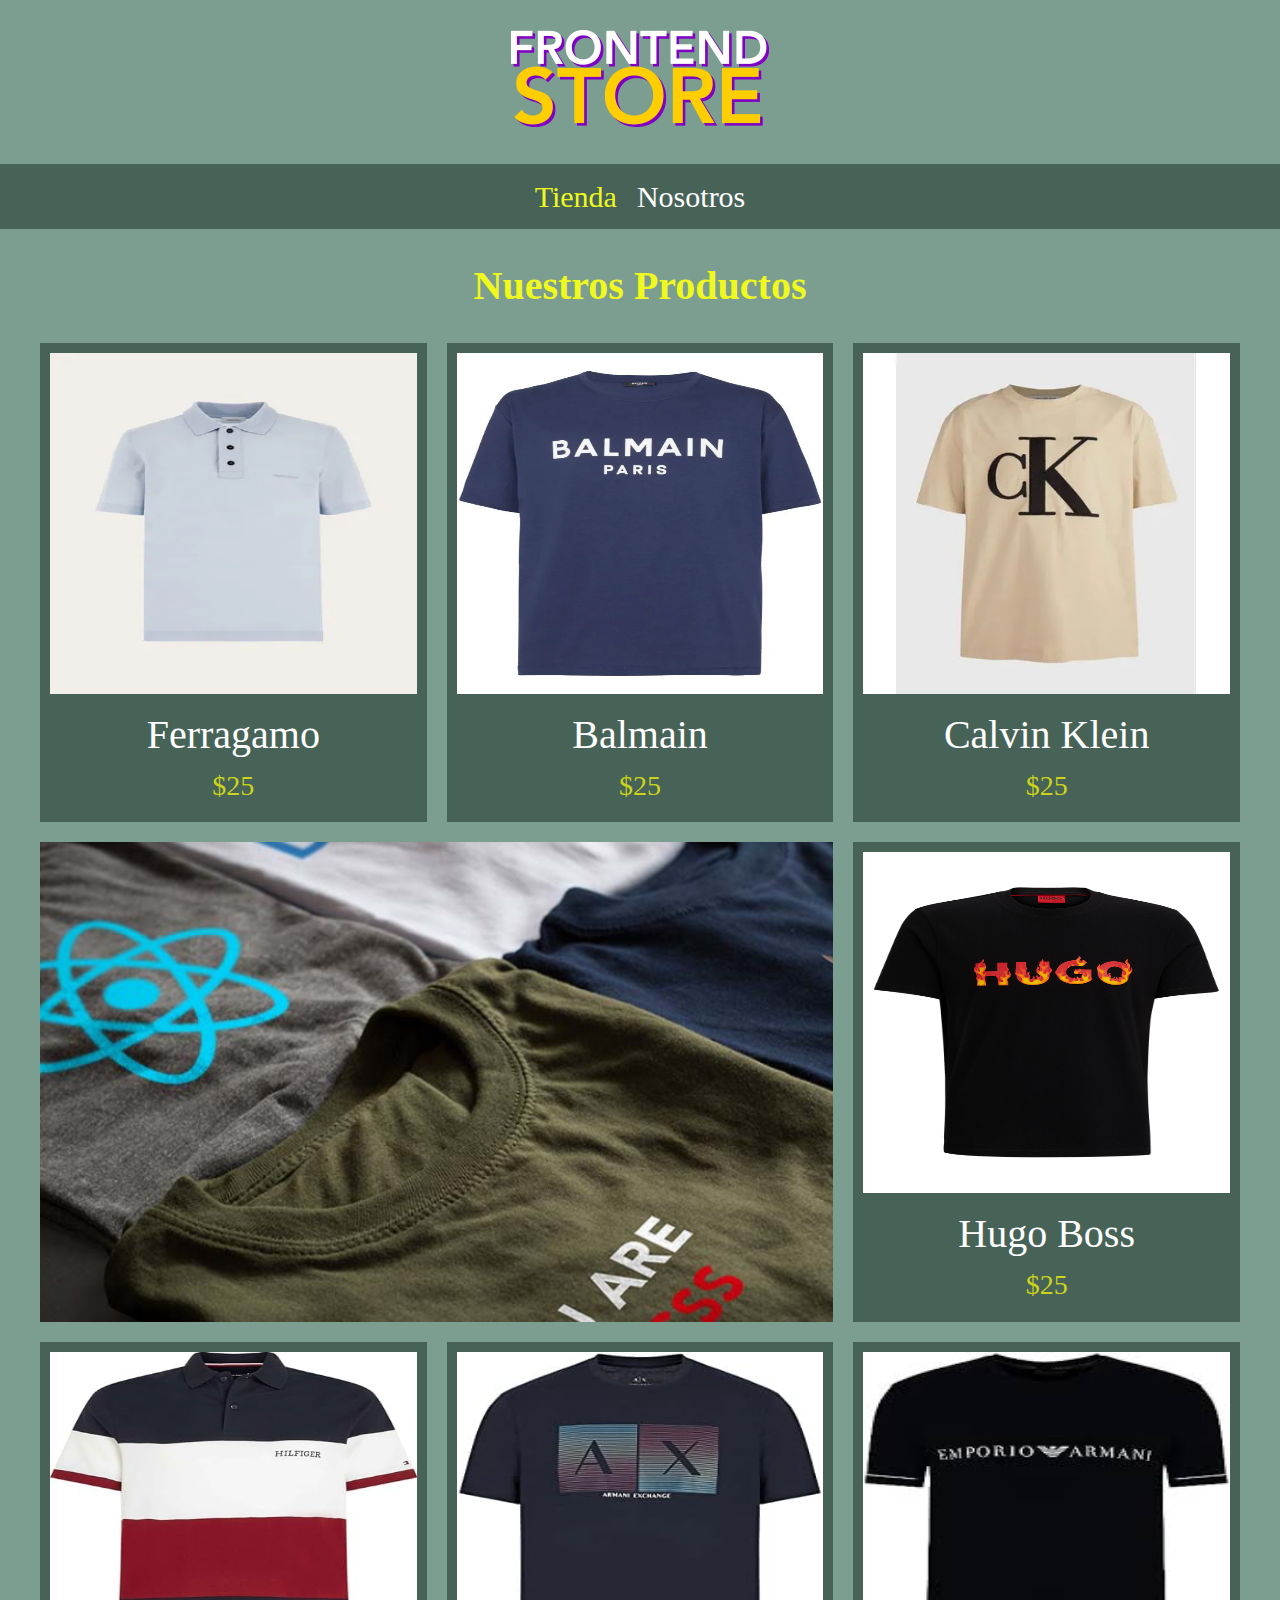
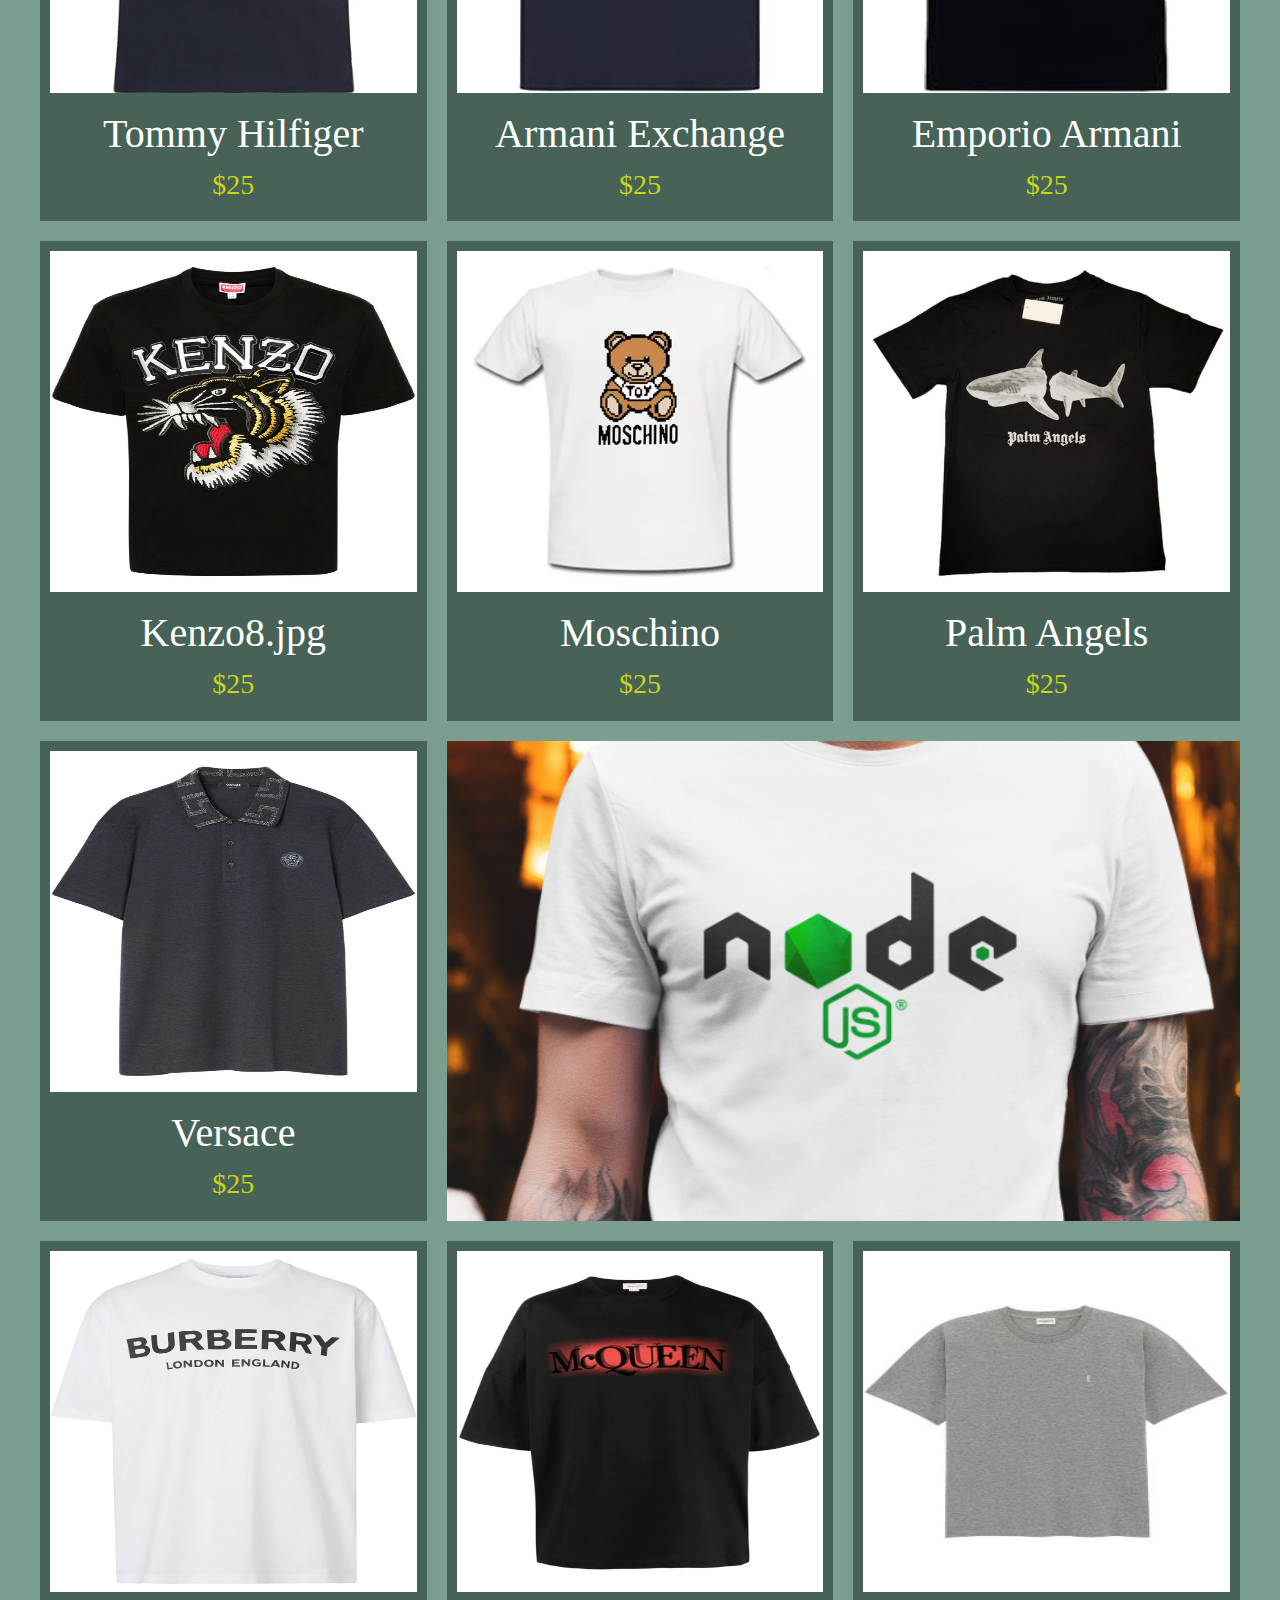
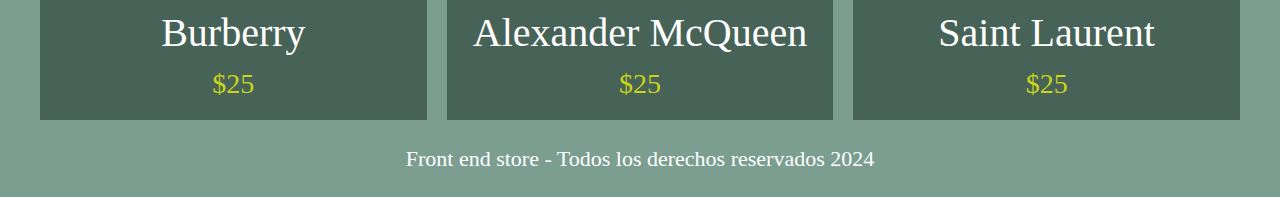
<file: index.html>
<!DOCTYPE html>
<html lang="en">
<head>
    <meta charset="UTF-8">
    <meta name="viewport" content="width=device-width, initial-scale=1.0">
    <title>Store</title>
    <link rel="stylesheet" href="./css/normalize.css">
    <link rel="preconnect" href="https://fonts.googleapis.com">
    <link rel="preconnect" href="https://fonts.gstatic.com" crossorigin>
    <link href="https://fonts.googleapis.com/css2?family=Staatliches&display=swap" rel="stylesheet">
    <link rel="stylesheet" href="./css/style.css">
</head>
<body>
    
    <header class="header">
        <a href="index.html">
            <img class="header__logo" src="./img/logo.png" alt="Logotipo">
        </a>
    </header>

    <nav class="navegacion">
        <a class="navegacion__enlace navegaccion__enlace--activo" href="index.html">Tienda</a>
        <a class="navegacion__enlace" href="nosotros.html">Nosotros</a>
    </nav>

    <main class="contenedor">
        <h1>Nuestros Productos</h1>
    
        <div class="grid">
            <div class="producto">
                <a href="producto.html">
                    <img class="producto__imagen" src="./img/1.jpg"
                    width="354" height="341"
                    alt="imagen camisa">
                    <div class="producto__informacion">
                        <p class="producto__nombre">Ferragamo</p>
                        <p class="producto__precio">$25</p>
                    </div>
                </a>
            </div> <!--.producto-->

            <div class="producto">
                <a href="producto.html">
                    <img class="producto__imagen" src="./img/2.jpg"
                    width="354" height="341"
                    alt="imagen camisa">
                    <div class="producto__informacion">
                        <p class="producto__nombre">Balmain</p>
                        <p class="producto__precio">$25</p>
                    </div>
                </a>
            </div> <!--.producto-->

            <div class="producto">
                <a href="producto.html">
                    <img class="producto__imagen" src="./img/3.jpg" 
                    width="354" height="341"3.jpg
                    alt="imagen camisa">
                    <div class="producto__informacion">
                        <p class="producto__nombre">Calvin Klein</p>
                        <p class="producto__precio">$25</p>
                    </div>
                </a>
            </div> <!--.producto-->

            <div class="producto">
                <a href="producto.html">
                    <img class="producto__imagen" src="./img/4.jpg" 
                    width="354" height="341"
                    alt="imagen camisa">
                    <div class="producto__informacion">
                        <p class="producto__nombre">Hugo Boss</p>
                        <p class="producto__precio">$25</p>
                    </div>
                </a>
            </div> <!--.producto-->

            <div class="producto">
                <a href="producto.html">
                    <img class="producto__imagen" src="./img/5.jpg" 
                    width="354" height="341"
                    alt="imagen camisa">
                    <div class="producto__informacion">
                        <p class="producto__nombre">Tommy Hilfiger</p>
                        <p class="producto__precio">$25</p>
                    </div>
                </a>
            </div> <!--.producto--> 

            <div class="producto">
                <a href="producto.html">
                    <img class="producto__imagen" src="./img/6.jpg" 
                    width="354" height="341"
                    alt="imagen camisa">
                    <div class="producto__informacion">
                        <p class="producto__nombre">Armani Exchange</p>
                        <p class="producto__precio">$25</p>
                    </div>
                </a>
            </div> <!--.producto-->

            <div class="producto">
                <a href="producto.html">
                    <img class="producto__imagen" src="./img/7.jpg" 
                    width="354" height="341"
                    alt="imagen camisa">
                    <div class="producto__informacion">
                        <p class="producto__nombre">Emporio Armani</p>
                        <p class="producto__precio">$25</p>
                    </div>
                </a>
            </div> <!--.producto-->

            <div class="producto">
                <a href="producto.html">
                    <img class="producto__imagen" src="./img/8.jpg" 
                    width="354" height="341"
                    alt="imagen camisa">
                    <div class="producto__informacion">
                        <p class="producto__nombre">Kenzo8.jpg</p>
                        <p class="producto__precio">$25</p>
                    </div>
                </a>
            </div> <!--.producto-->

            <div class="producto">
                <a href="producto.html">
                    <img class="producto__imagen" src="./img/9.jpg" 
                    width="354" height="341"
                    alt="imagen camisa">
                    <div class="producto__informacion">
                        <p class="producto__nombre">Moschino</p>
                        <p class="producto__precio">$25</p>
                    </div>
                </a>
            </div> <!--.producto-->

            <div class="producto">
                <a href="producto.html">
                    <img class="producto__imagen" src="./img/10.jpg" 
                    width="354" height="341"
                    alt="imagen camisa">
                    <div class="producto__informacion">
                        <p class="producto__nombre">Palm Angels</p>
                        <p class="producto__precio">$25</p>
                    </div>
                </a>
            </div> <!--.producto-->

            <div class="producto">
                <a href="producto.html">
                    <img class="producto__imagen" src="./img/11.jpg" 
                    width="354" height="341"
                    alt="imagen camisa">
                    <div class="producto__informacion">
                        <p class="producto__nombre">Versace</p>
                        <p class="producto__precio">$25</p>
                    </div>
                </a>
            </div> <!--.producto-->

            <div class="producto">
                <a href="producto.html">
                    <img class="producto__imagen" src="./img/12.jpg" 
                    width="354" height="341"
                    alt="imagen camisa">
                    <div class="producto__informacion">
                        <p class="producto__nombre">Burberry</p>
                        <p class="producto__precio">$25</p>
                    </div>
                </a>
            </div> <!--.producto--> 

            <div class="producto">
                <a href="producto.html">
                    <img class="producto__imagen" src="./img/13.jpg" 
                    width="354" height="341"
                    alt="imagen camisa">
                    <div class="producto__informacion">
                        <p class="producto__nombre">Alexander McQueen</p>
                        <p class="producto__precio">$25</p>
                    </div>
                </a>
            </div> <!--.producto-->

            <div class="producto">
                <a href="producto.html">
                    <img class="producto__imagen" src="./img/14.jpg" 
                    width="354" height="341"
                    alt="imagen camisa">
                    <div class="producto__informacion">
                        <p class="producto__nombre">Saint Laurent</p>
                        <p class="producto__precio">$25</p>
                    </div>
                </a>
            </div> <!--.producto-->

            <div class="grafico grafico--camisas"></div> <!--Estos graficos es para usarse en el grid -->
            <div class="grafico grafico--node"></div>

        </div>

        <p class="footer__texto">Front end store - Todos los derechos reservados 2024</p>
    </footer>

</body>
</html>
</file>
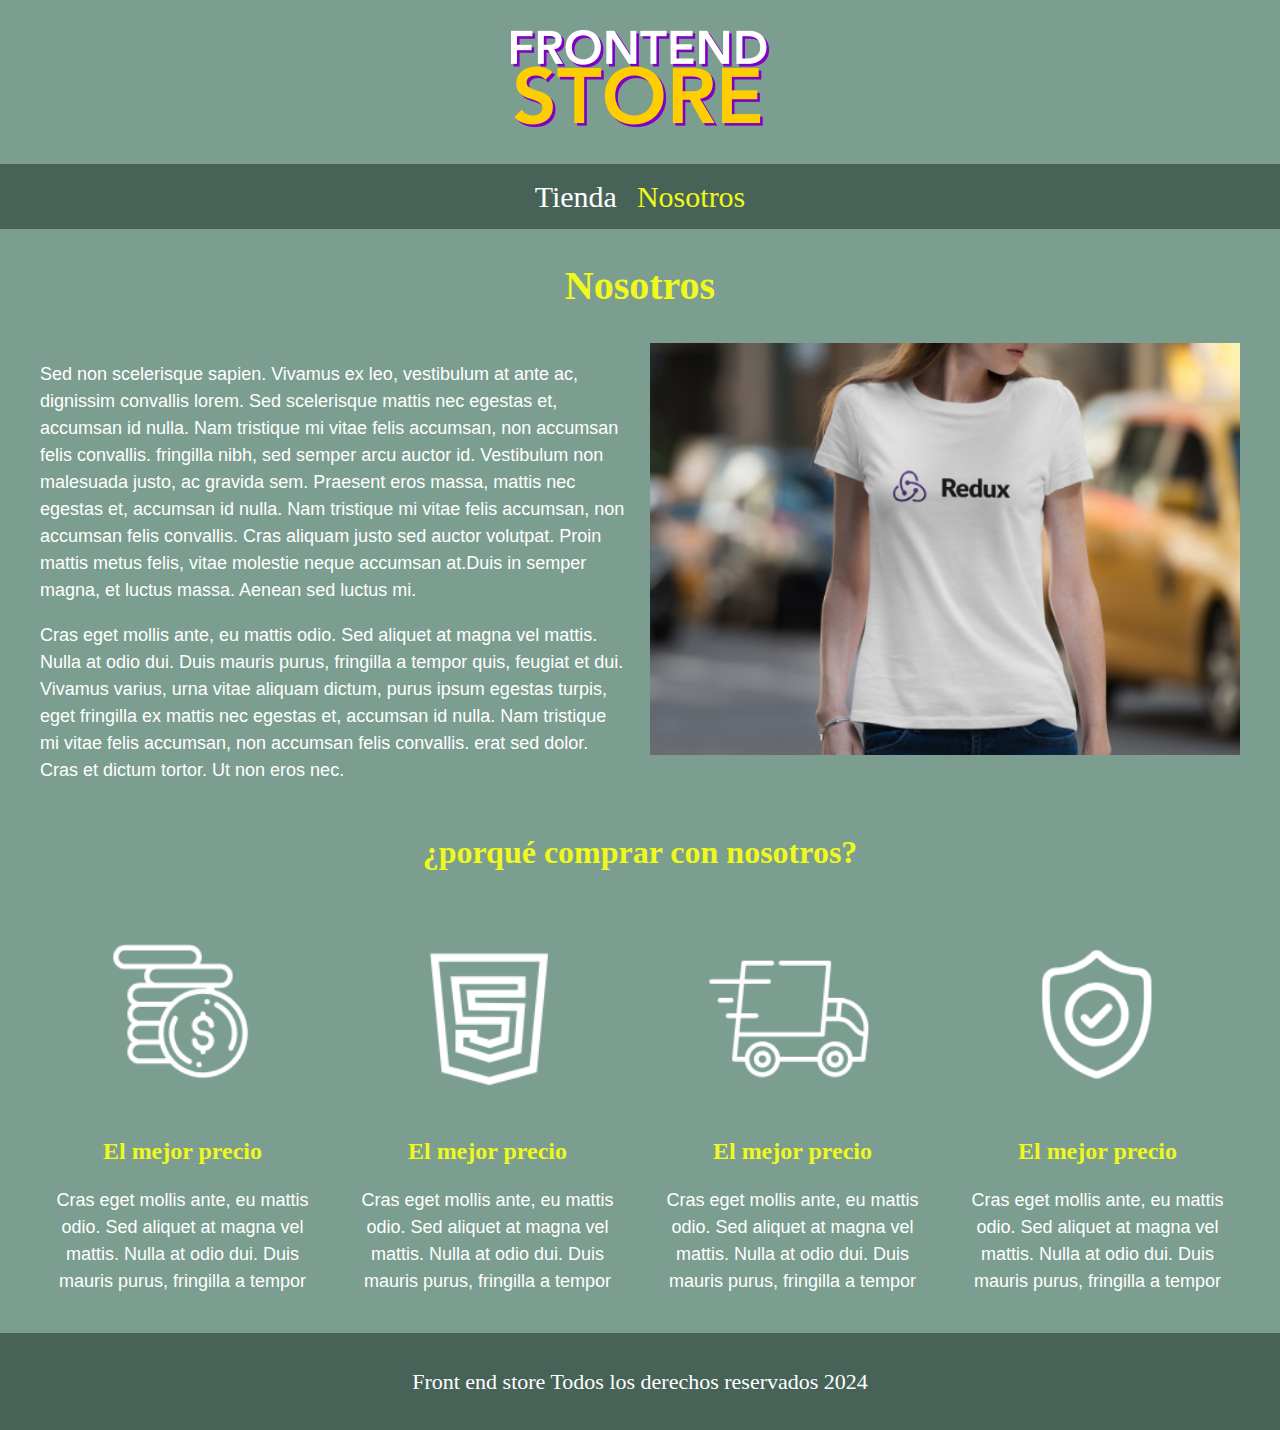
<file: nosotros.html>
<!DOCTYPE html>
<html lang="en">
<head>
    <meta charset="UTF-8">
    <meta name="viewport" content="width=device-width, initial-scale=1.0">
    <title>Store</title>
    <link rel="stylesheet" href="./css/normalize.css">
    <link rel="preconnect" href="https://fonts.googleapis.com">
    <link rel="preconnect" href="https://fonts.gstatic.com" crossorigin>
    <link href="https://fonts.googleapis.com/css2?family=Staatliches&display=swap" rel="stylesheet">
    <link rel="stylesheet" href="./css/style.css">
</head>
<body>
    
    <header class="header">
        <a href="index.html">
            <img class="header__logo" src="./img/logo.png" alt="Logotipo">
        </a>
    </header>

    <nav class="navegacion">
        <a class="navegacion__enlace" href="index.html">Tienda</a>
        <a class="navegacion__enlace navegaccion__enlace--activo" href="nosotros.html">Nosotros</a>
    </nav>

    <main class="contenedor">
        <h1>Nosotros</h1>

        <div class="nosotros">
            <div class="nosotros__contenido">
                <P>
                    Sed non scelerisque sapien. Vivamus ex leo, vestibulum at ante ac, dignissim convallis lorem. Sed scelerisque
                    mattis nec egestas et, accumsan id nulla. Nam tristique mi vitae felis accumsan, non accumsan felis convallis.  
                    fringilla nibh, sed semper arcu auctor id. Vestibulum non malesuada justo, ac gravida sem. Praesent eros massa, 
                    mattis nec egestas et, accumsan id nulla. Nam tristique mi vitae felis accumsan, non accumsan felis convallis. 
                    Cras aliquam justo sed auctor volutpat. Proin mattis metus felis, vitae molestie neque accumsan at.Duis in semper 
                    magna, et luctus massa. Aenean sed luctus mi.</P>

                <p>
                    Cras eget mollis ante, eu mattis odio. Sed aliquet at magna vel mattis. Nulla at odio dui. Duis mauris purus, fringilla
                    a tempor quis, feugiat et dui. Vivamus varius, urna vitae aliquam dictum, purus ipsum egestas turpis, eget fringilla ex
                    mattis nec egestas et, accumsan id nulla. Nam tristique mi vitae felis accumsan, non accumsan felis convallis. 
                    erat sed dolor. Cras et dictum tortor. Ut non eros nec.</p>

            </div>
            <img class="nosotros__imagen" src="img/nosotros.jpg" alt="imagen nosotros">
        </div>
    </main>

    <section class="contenedor comprar">
        <h2 class="comprar__titulo">¿porqué comprar con nosotros?</h2>

        <div class="bloques">
            <div class="bloque">
                <img class="bloque__imagen" src="img/icono_1.png" alt="porque comprar">
                <h3 class="bloque__titulo">El mejor precio</h3>
                <p>Cras eget mollis ante, eu mattis odio. Sed aliquet at magna vel mattis. Nulla at odio dui. Duis mauris purus, fringilla
                    a tempor</p>
            </div>  <!--.Bloque-->

            <div class="bloque">
                <img class="bloque__imagen" src="img/icono_2.png" alt="para desarrolladores">
                <h3 class="bloque__titulo">El mejor precio</h3>
                <p>Cras eget mollis ante, eu mattis odio. Sed aliquet at magna vel mattis. Nulla at odio dui. Duis mauris purus, fringilla
                    a tempor</p>
            </div>  <!--.Bloque-->

            <div class="bloque">
                <img class="bloque__imagen" src="img/icono_3.png" alt="Envio">
                <h3 class="bloque__titulo">El mejor precio</h3>
                <p>Cras eget mollis ante, eu mattis odio. Sed aliquet at magna vel mattis. Nulla at odio dui. Duis mauris purus, fringilla
                    a tempor</p>
            </div>  <!--.Bloque-->

            <div class="bloque">
                <img class="bloque__imagen" src="img/icono_4.png" alt="porque comprar">
                <h3 class="bloque__titulo">El mejor precio</h3>
                <p>Cras eget mollis ante, eu mattis odio. Sed aliquet at magna vel mattis. Nulla at odio dui. Duis mauris purus, fringilla
                    a tempor</p>
            </div>  <!--.Bloque-->

        </div> <!--Bloques-->

    </section>
        
    <footer class="footer">
        <p class="footer__texto">Front end store Todos los derechos reservados 2024</p>
    </footer>

</body>
</html>
</file>
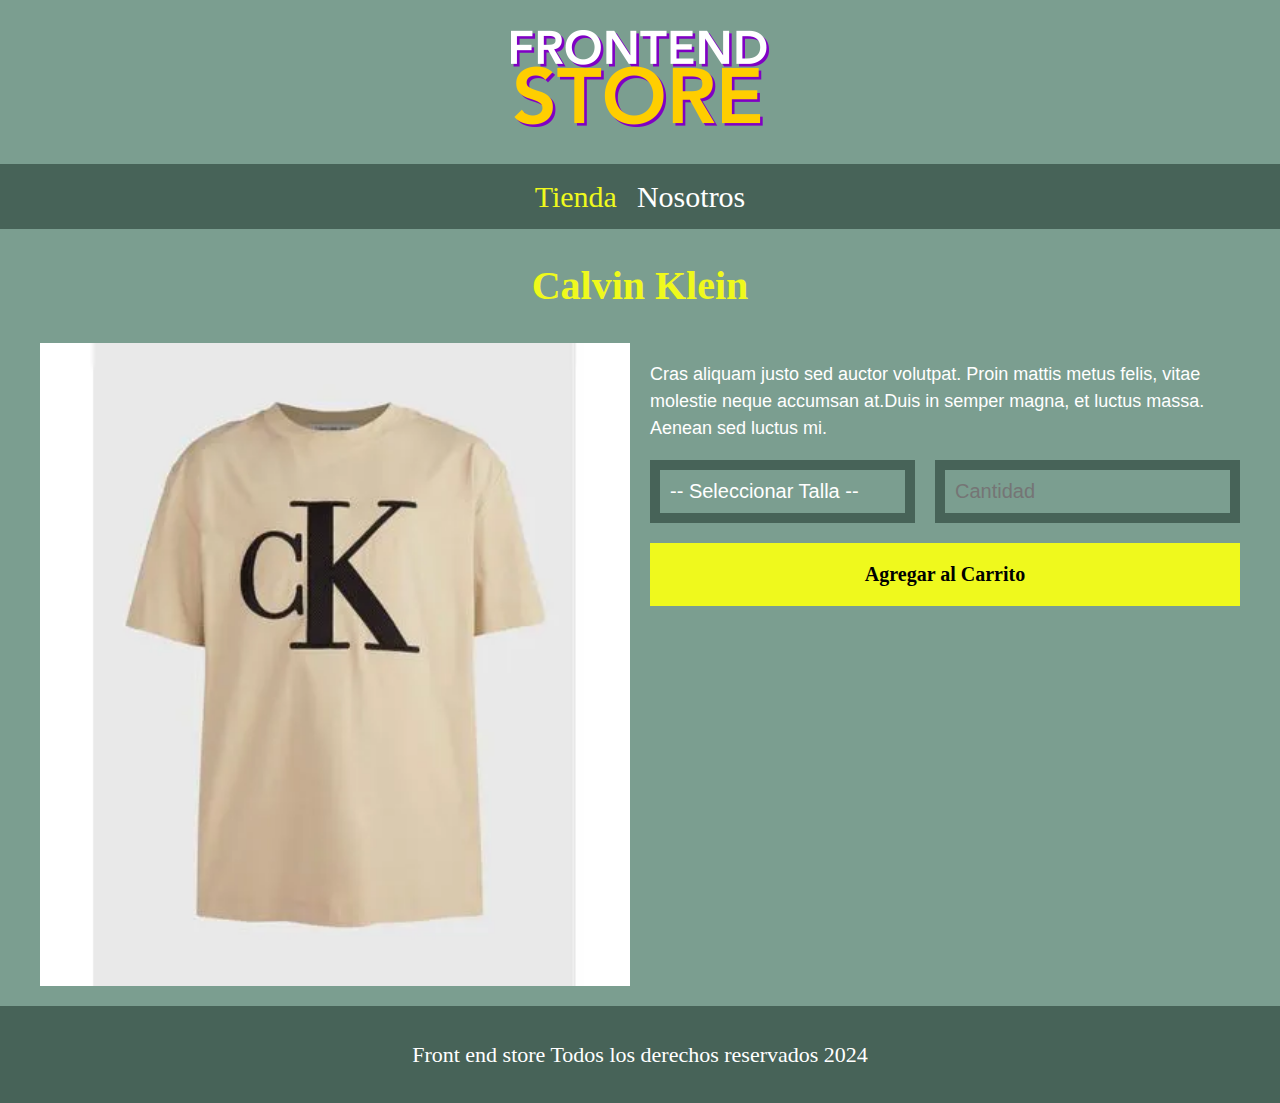
<file: producto.html>
<!DOCTYPE html>
<html lang="en">
<head>
    <meta charset="UTF-8">
    <meta name="viewport" content="width=device-width, initial-scale=1.0">
    <title>Store</title>
    <link rel="stylesheet" href="./css/normalize.css">
    <link rel="preconnect" href="https://fonts.googleapis.com">
    <link rel="preconnect" href="https://fonts.gstatic.com" crossorigin>
    <link href="https://fonts.googleapis.com/css2?family=Staatliches&display=swap" rel="stylesheet">
    <link rel="stylesheet" href="./css/style.css">
</head>
<body>
    
    <header class="header">
        <a href="index.html">
            <img class="header__logo" src="./img/logo.png" alt="Logotipo">
        </a>
    </header>

    <nav class="navegacion">
        <a class="navegacion__enlace navegaccion__enlace--activo" href="index.html">Tienda</a>
        <a class="navegacion__enlace" href="nosotros.html">Nosotros</a>
    </nav>

    <main class="contenedor">
        <h1>Calvin Klein</h1>

        <div class="camisa">
             <img class="camisa__imagen" src="img/3.jpg" alt="imagen del producto">
             <div class="camisa__contenido">
                 <p>Cras aliquam justo sed auctor volutpat. Proin mattis metus felis, vitae molestie neque accumsan at.Duis in semper 
                    magna, et luctus massa. Aenean sed luctus mi.</p>

                    <form class="formulario" action="">
                       <select class="formulario__campo" name="" id="">
                        <option value="" disabled selected>-- Seleccionar Talla --</option> <!--Para desabilidar este atributo-->
                        <option value="">Chica</option>
                        <option value="">Mediana</option>
                        <option value="">Grande</option>
                       </select>

                       <input class="formulario__campo" type="number" placeholder="Cantidad" min="1">
                       <input class="formulario__submit" type="submit" value="Agregar al Carrito">

                    </form>
             </div>
        </div>
    </main>

    <footer class="footer">
        <p class="footer__texto">Front end store Todos los derechos reservados 2024</p>
    </footer>

</body>
</html>
</file>
<file: css/style.css>
:root {
    --primario: #7B9E90;
    --PrimarioOscuro: #476358;
    --secundario: #EFF91D;
    --secundarioOscuro: #CBD419;
    --blanco: #fff;
    --negro: #000;

    --fuentePrincipal: .staatliches-regular {
        font-family: "Staatliches", sans-serif;
        font-weight: 400;
        font-style: normal;
      }     
}

html {
    box-sizing: border-box;
    font-size: 62.5%;  /*1 rem = 10px*/
}
*, *:before, *:after {
    box-sizing: inherit;
}

/*Globales */

body {
  background-color: var(--primario);
  font-size: 1.6rem;
  line-height: 1.5; /*interlineado*/
}

p {
  font-size: 1.8rem;
  font-family: Arial, Helvetica, sans-serif;
  color: var(--blanco);
}

a {
  text-decoration: none;
}

img {
  width: 100%; /*la imagen vuelve a su tamaño mas pequeño*/
}

.contenedor {
  max-width: 120rem; /*define el tamaño maximo que un elemnto puede tener*/
  margin: 0 auto;  /*para centrar el contenido*/
}

/*HEADINGS*/

h1, h2, h3 {
  text-align: center;
  color: var(--secundario);
  font-family: var(--fuentePrincipal);
}

h1 {
  font-size: 4rem;
}

h2 {
  font-size: 3.2rem;
}

h3 {
  font-size: 2.4rem;
}

/*HEADER*/

.header {
  display: flex;
  justify-content: center;

}

.header__logo {
  margin: 3rem 0;
}

/*Footer*/

.footer {
  background-color: var(--PrimarioOscuro);
  padding: 1rem 0; /*1 rem arriba y bajo y 0 izquierda y derecha*/
  margin-top: 2rem; /*Separación con el elemento de arriba*/
}

.footer__texto {
  font-family: var(--fuentePrincipal);
  font-size: 2.2rem;
  text-align: center;
}

/*Navegacion*/

.navegacion {
  background-color: var(--PrimarioOscuro);
  padding: 1rem 0; /*1 rem arriba y abajo e izquierda y derecha 0*/
  display:flex;
  justify-content: center; /*para centrar el contenido*/
  gap: 2rem;             /*separa cada uno de los elementos en 2 rem esto solo se ocupa en flexbox*/
}

.navegacion__enlace {
  font-family: var(--fuentePrincipal);
  color: var(--blanco);
  font-size: 3rem;
}

.navegaccion__enlace--activo,
.navegacion__enlace:hover {
  color: var(--secundario);
}

/*Grid*/

.grid {
  display: grid;
  grid-template-columns: repeat(2, 1fr);
  gap: 2rem;
}

@media (min-width: 768px) {
  .grid {
    grid-template-columns: repeat(3, 1fr);
  
    
  }
  
}

/*Productos*/

.producto { 
  background-color: var(--PrimarioOscuro);
  padding: 1rem;

}

.producto__nombre {
    font-size: 4rem;
}

.producto__precio {
  font-size: 2.8rem;
  color: var(--secundarioOscuro);
}

.producto__nombre,
.producto__precio {
  font-family: var(--fuentePrincipal);
  margin: 1rem 0;
  text-align: center;
  line-height: 1.2; /*interlineado*/
}

/*Graficos*/

.grafico { /*se le da estilos*/
  min-height: 30rem; /*altura minima*/
  background-repeat: no-repeat; /*para que la imagen no se repita con el background-image*/
  background-size: cover; /*para que la imagen llene todo el espacio (de los graficos que se agregaron)*/
  grid-column: 1 / 3; /*numeros de izquierda a derecha */
}

.grafico--camisas {
  grid-row: 2 / 3;  /*numeros de arriba hacia abajo */
  background-image: url(../img/grafico1.jpg);
}

.grafico--node {
  background-image: url(../img/grafico2.jpg);
  grid-row: 8 / 9;
}

@media (min-width:768px ) {
.grafico--node {
  grid-row: 5 / 6;
  grid-column: 2 / 4;
} 
}

/* Nosotros */

.nosotros {
  display: grid;
  grid-template-rows: repeat(2, auto); /*crea dos columnas exactamente iguales auto para que no haya espacio entre la imagen y el texto*/
}

@media (min-width: 768px) { /*se pone dentro de un mediaquerie*/ 
  .nosotros {
    grid-template-columns: repeat(2, 1fr); /*crea dos columnagis*/
    column-gap: 2rem; /*separación de las dos columnas*/
  }  
}

.nosotros__contenido {

}

.nosotros__imagen {
  grid-row: 1 / 2;
}

@media (min-width: 768px) {
  .nosotros__imagen {
    grid-column: 2 / 3;
  }
}

/*Bloques*/

.bloques {
  display: grid;
  grid-template-columns: repeat(2, 1fr);
  gap: 2rem;
}

@media (min-width: 768px) {
  .bloques {
    grid-template-columns: repeat(4, 1fr);
  }
}

.bloque {
  text-align: center;
}

.bloque__titulo {
  margin: 0; /*sin margen entre y la imagen*/
}

/*Pagina del prodcuto */

@media (min-width: 768px) {
  .camisa {
    display: grid;
    grid-template-columns: repeat(2, 1fr);
    column-gap: 2rem;
  } 
}

.formulario {
  display: grid;
  grid-template-columns: repeat(2, 1fr);
  gap: 2rem;
}

.formulario__campo {
  border: 1rem solid var(--PrimarioOscuro); /*ancho tipo solido y el color*/
  background-color: transparent; /*mismo color del proyecto*/
  color: var(--blanco);
  font-size: 2rem;
  font-family: Arial, Helvetica, sans-serif;
  padding: 1rem;
  appearance: none; /*le quitas la flecha hacia abajo de seleccionar talla*/

/*
border-color: var(--PrimarioOscuro); 
border-width: 1rem;   
border-style: solid;  esto se puede simplificar*/
}

.formulario__submit {
  background-color: var(--secundario);
  border: none;
  font-size: 2rem;
  font-family: var(--fuentePrincipal);
  padding: 2rem;
  font-weight: bold; /*texto en negritas*/
  transition: background-color .3s ease; /*degradado va del color secundario al sec Osc*/
  grid-column: 1 / 3; /*tiene que ir del 1 al 3*/
}

.formulario__submit:hover {
  cursor: pointer; /*para ponerle la manita al boton*/
  background-color: var(--secundarioOscuro);
}
</file>
